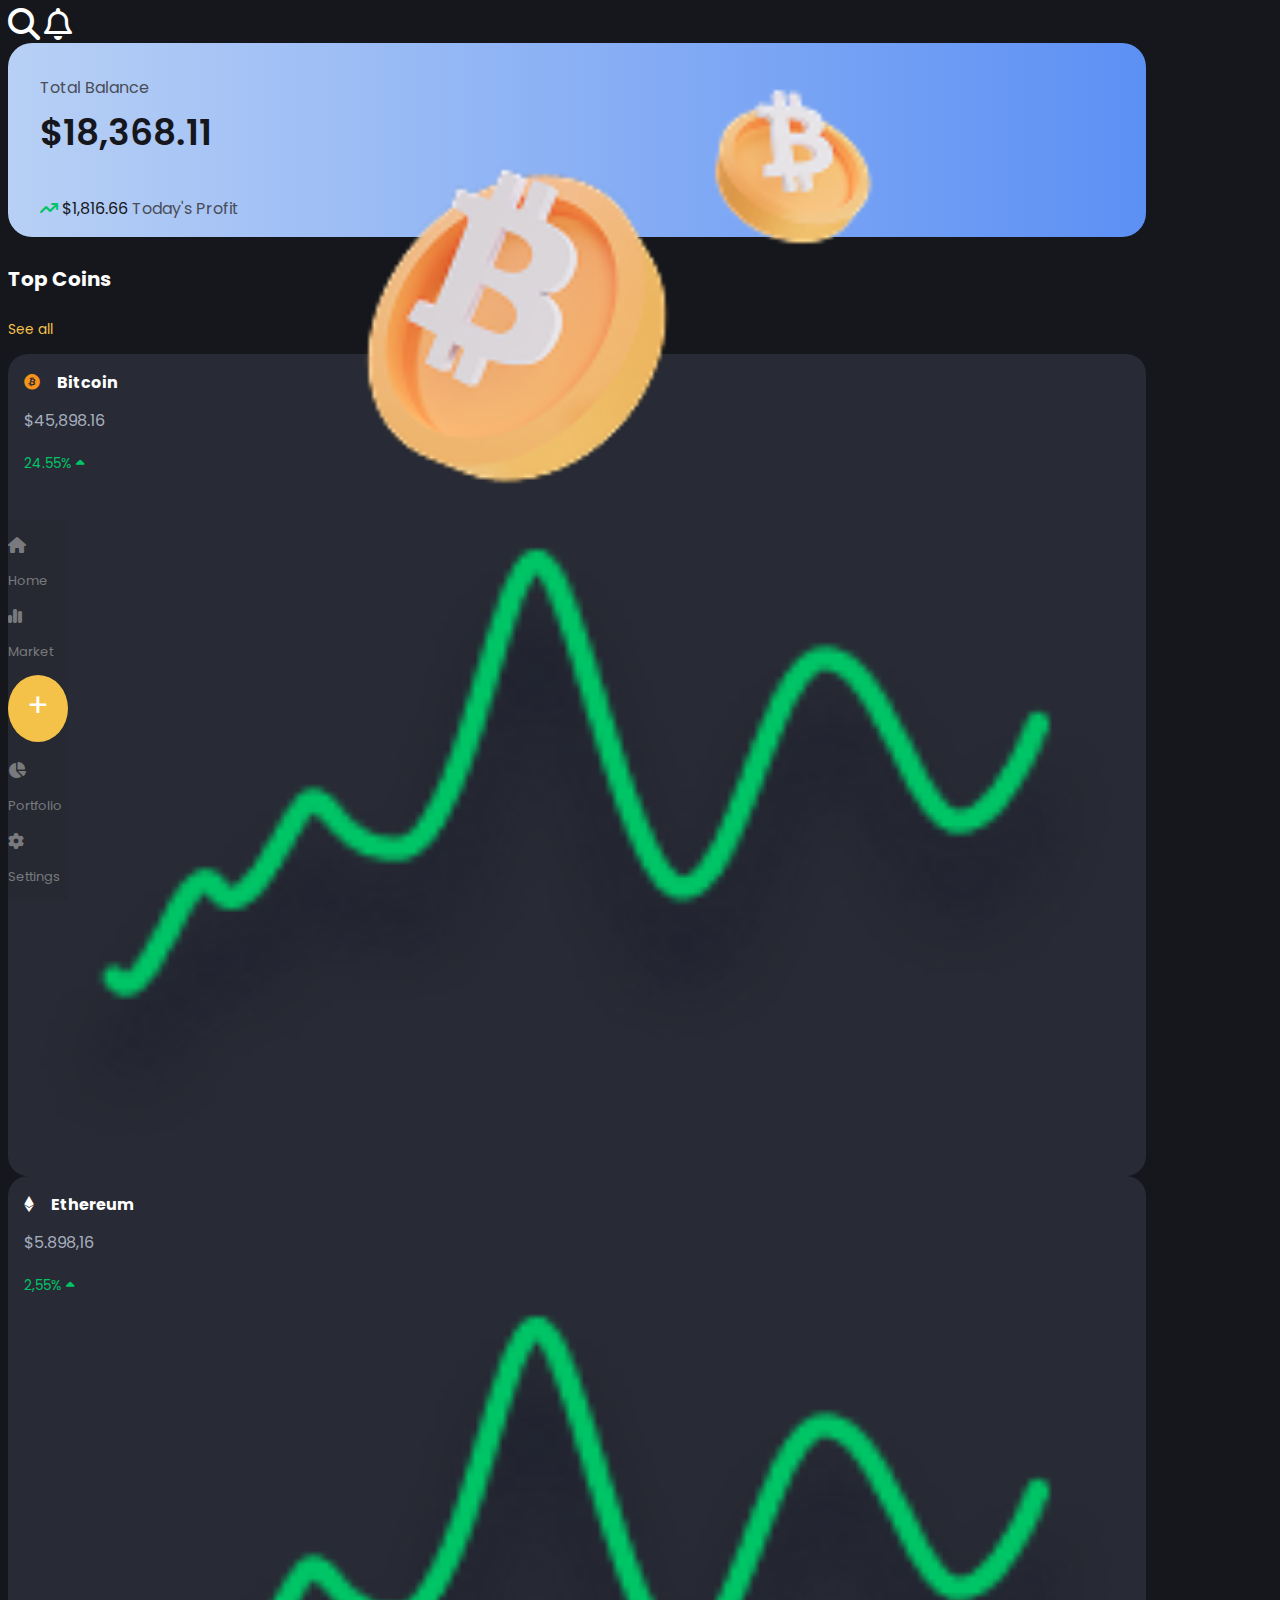
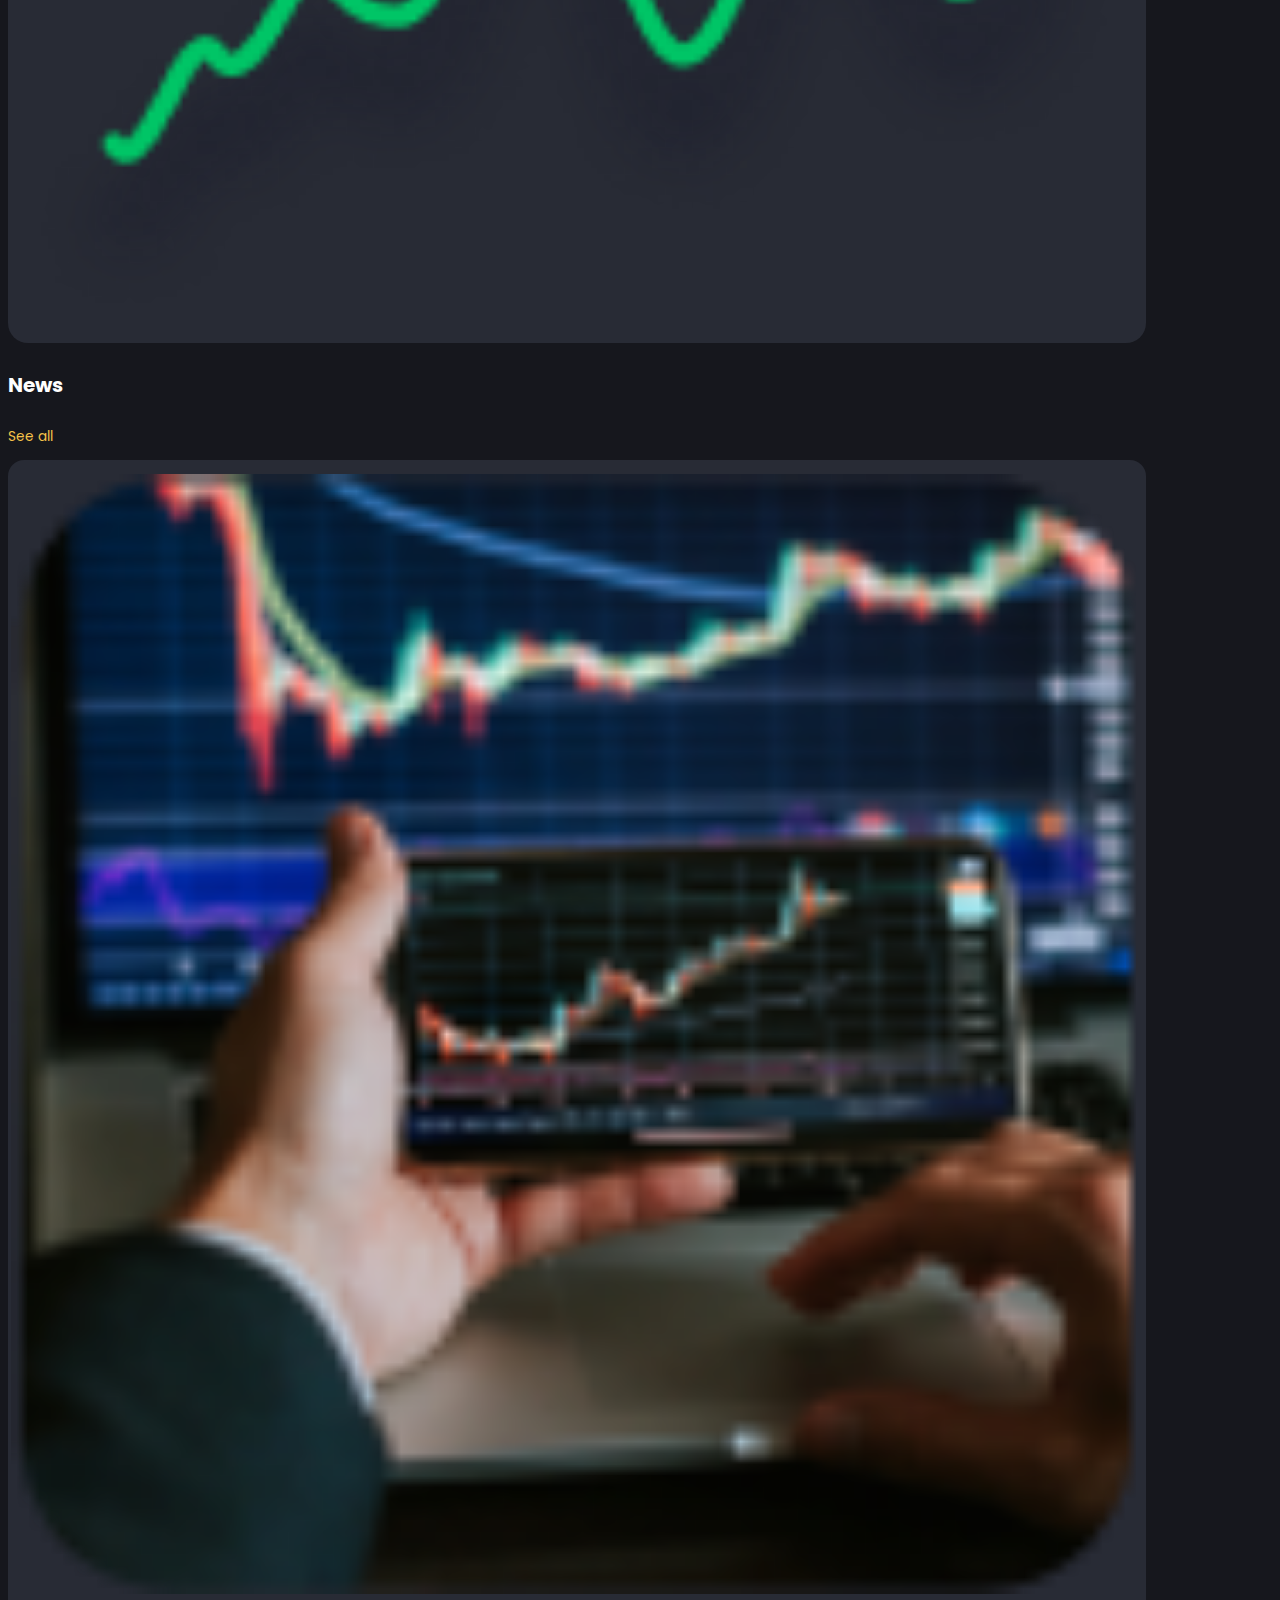
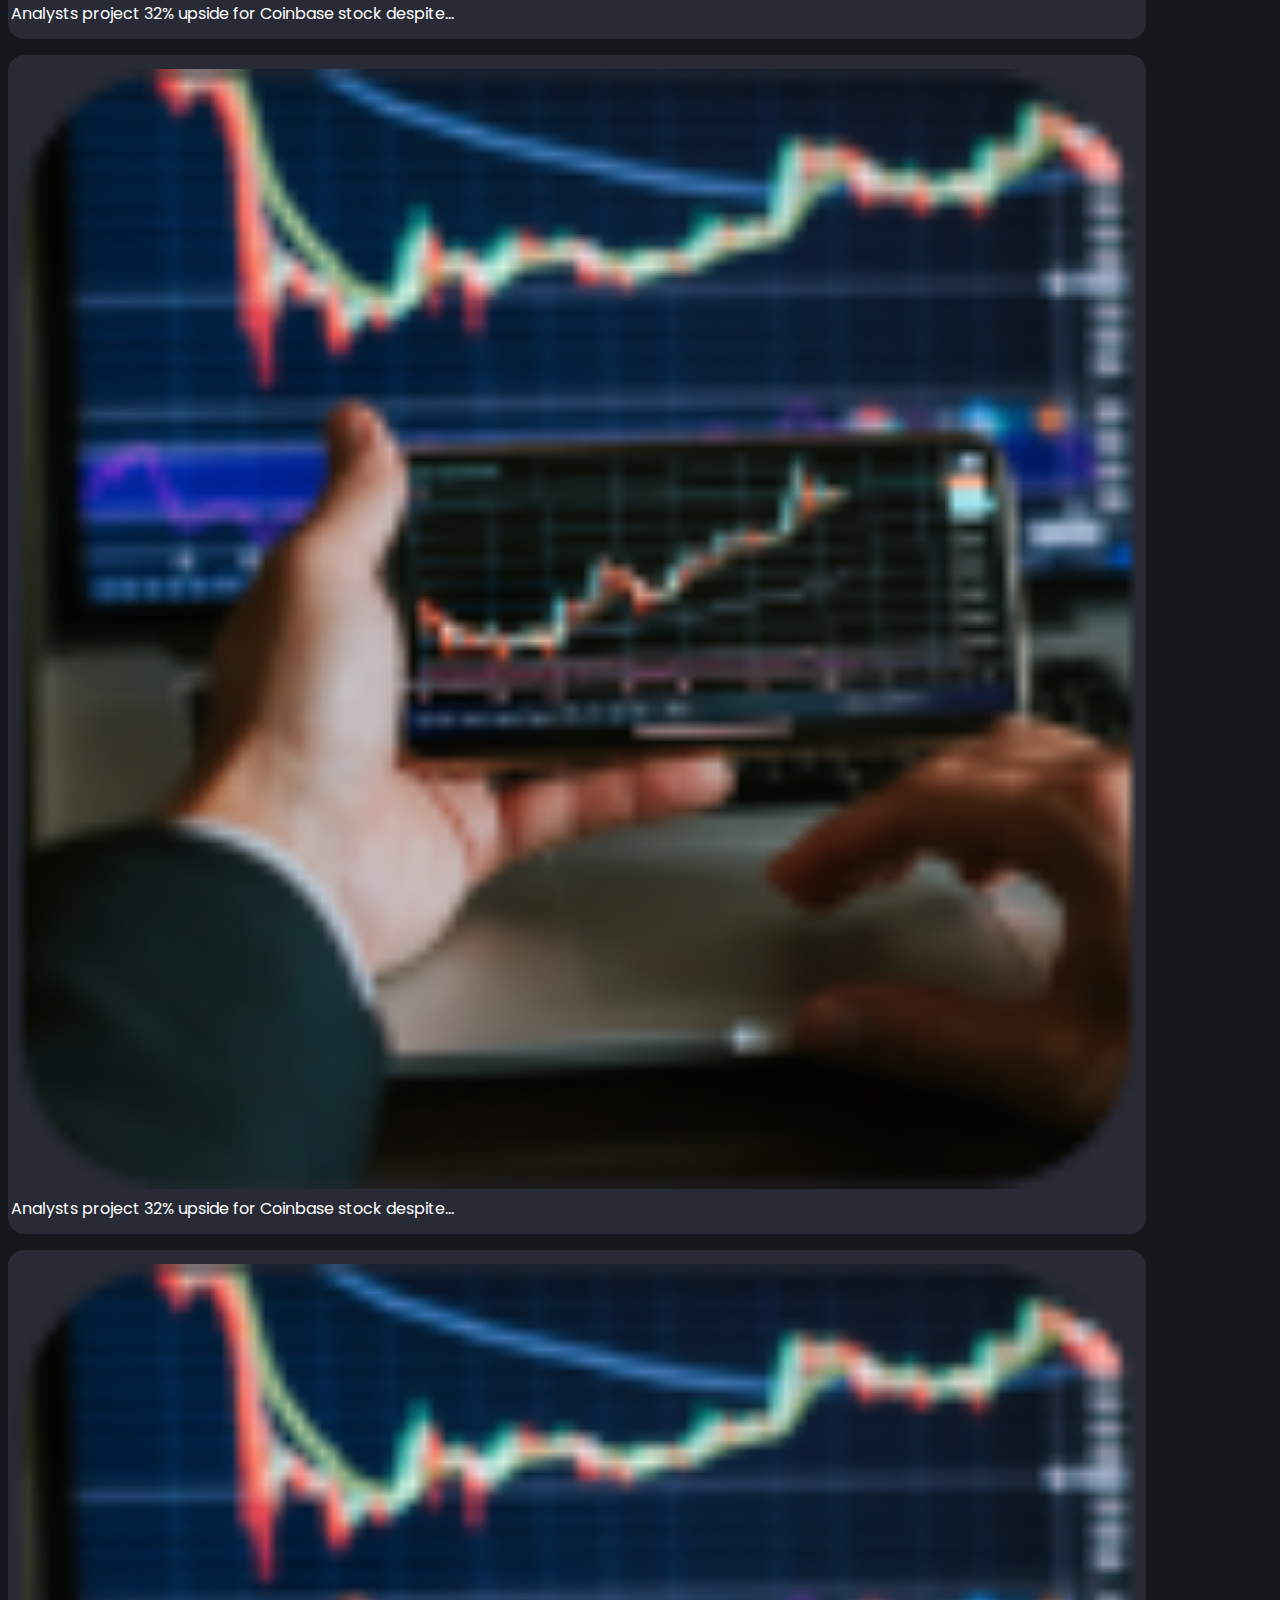
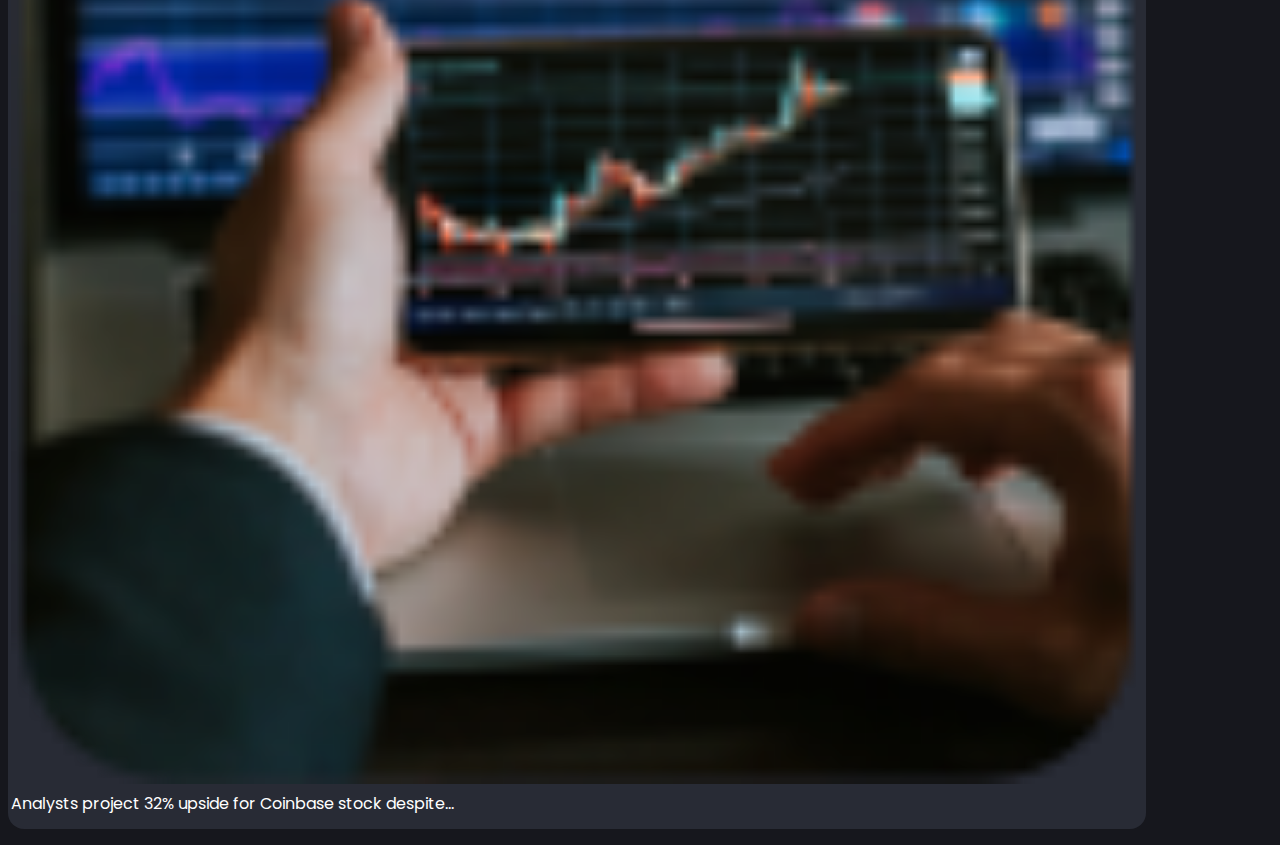
<file: index.html>
<!doctype html>
<html lang="en">
  <head>
    <meta charset="utf-8">
    <meta name="viewport" content="width=device-width, initial-scale=1">
    <title>.: The Crypto App :.</title>
    <link rel="stylesheet" href="https://cdn.jsdelivr.net/npm/bootstrap@5.3.5/dist/css/bootstrap.min.css" integrity="sha384-SgOJa3DmI69IUzQ2PVdRZhwQ+dy64/BUtbMJw1MZ8t5HZApcHrRKUc4W0kG879m7" crossorigin="anonymous">
    <link rel="stylesheet" href="style.css">
    <link rel="stylesheet" href="https://cdnjs.cloudflare.com/ajax/libs/font-awesome/6.7.2/css/all.min.css">
  
    <link rel="preconnect" href="https://fonts.googleapis.com">
    <link rel="preconnect" href="https://fonts.gstatic.com" crossorigin>
    <link href="https://fonts.googleapis.com/css2?family=Poppins:ital,wght@0,100;0,200;0,300;0,400;0,500;0,600;0,700;0,800;0,900;1,100;1,200;1,300;1,400;1,500;1,600;1,700;1,800;1,900&display=swap" rel="stylesheet">
  </head>
  <body>
    <!-- Header -->
     <div class="container">
        <div class="row">
            <div class="col-12 text-end mt-3 mb-3">
                <i class="fa-solid fa-magnifying-glass fa-2x mx-2"></i>
                <i class="fa-regular fa-bell fa-2x"></i>
            </div>

        </div>
     </div>

    <!-- Balance -->
    <div class="container">
      <div class="row">
        <div id="balance" class="col-12">
          <img id="btc1" src="assets/btc1.png">
          <p class="totalBalance">Total Balance</p>
          
          <h3>$18,368.11</h2>
          
          <p class="mt-5 todayProfit"><i class="fa-solid fa-arrow-trend-up"></i> <span class="highlight">$1,816.66</span>  Today's Profit</p>
          <img id="btc2" src="assets/btc2.png">
        </div>
      </div>    
    </div>   

      <!-- Top Coins-->
       <div class="container mt-5">
            <div class="row">
                <div class="col-9">
                    <h4>Top Coins</h4>
                </div>
                <div class="col-3 text-end">
                    <p class="legenda">See all</p>
                </div>
            </div>
            <div class="row mt-2">
                <div class="col-6">
                    <div class="coin">
                      <i class="fa-brands fa-bitcoin"></i>
                      <h5>Bitcoin</h5>
                      <h4 class="valor">$45,898.16</h4>
                      <p class="lucratividade">24.55% <i class="fa-solid fa-caret-up"></i></p>
                      <img src="assets/chartline.png" width="100%" alt="chartline">
                    </div>
                </div>
                <div class="col-6">
                  <div class="coin">
                      <i class="fa-brands fa-ethereum"></i>
                      <h5>Ethereum</h5>
                      <h4 class="valor">$5.898,16</h4>
                      <p class="lucratividade">2,55% <i class="fa-solid fa-caret-up fa0.4x"></i></p>
                      <img src="assets/chartline.png" width="100%" alt="chartline">
                  </div>
                </div>
            </div>
       </div>
      
      <!-- News-->
       <div class="container mt-5">
        <div class="row">
          <div class="col-9">
              <h4>News</h4>
          </div>
          <div class="col-3 text-end">
              <p class="legenda">See all</p>
          </div>
        </div>
        <div class="row mt-2 noticia">
            <div class="col-4">
                <img src="assets/news.png" width="100%" alt="coin">
            </div>
            <div class="col-8">
              <span class="textoNoticia">Analysts project 32% upside for Coinbase stock despite... </span>
            </div>
        </div>    
        <div class="row mt-2 noticia">
          <div class="col-4">
              <img src="assets/news.png" width="100%" alt="coin">
          </div>
          <div class="col-8">
            <span class="textoNoticia">Analysts project 32% upside for Coinbase stock despite... </span>
          </div>
      </div> 
      <div class="row mt-2 noticia">
        <div class="col-4">
            <img src="assets/news.png" width="100%" alt="coin">
        </div>
        <div class="col-8">
          <span class="textoNoticia">Analysts project 32% upside for Coinbase stock despite... </span>
        </div>
    </div>  
       </div>

       <!-- Footer-->
        <div class="container-fluid" id="footer">
          <div class="row">
              <div class="col-2 text-center itemMenu">
                <i class="fa-solid fa-house icon"></i>
                <p class="menu">Home</p>
              </div>
              <div class="col-2 text-center itemMenu">
                <i class="fa-solid fa-chart-simple icon"></i>
                <p class="menu">Market</p>
              </div>
              <div class="col-4 text-center">
                <div id="plus">+</div>
              </div>
              <div class="col-2 text-center itemMenu">
                <i class="fa-solid fa-chart-pie icon"></i>
                <p class="menu">Portfolio</p>
              </div>
              <div class="col-2 text-center itemMenu">
                <i class="fa-solid fa-gear icon"></i>
                <p class="menu">Settings</p>
              </div>
        </div>
      </div>
  </body>
</html>
</file>
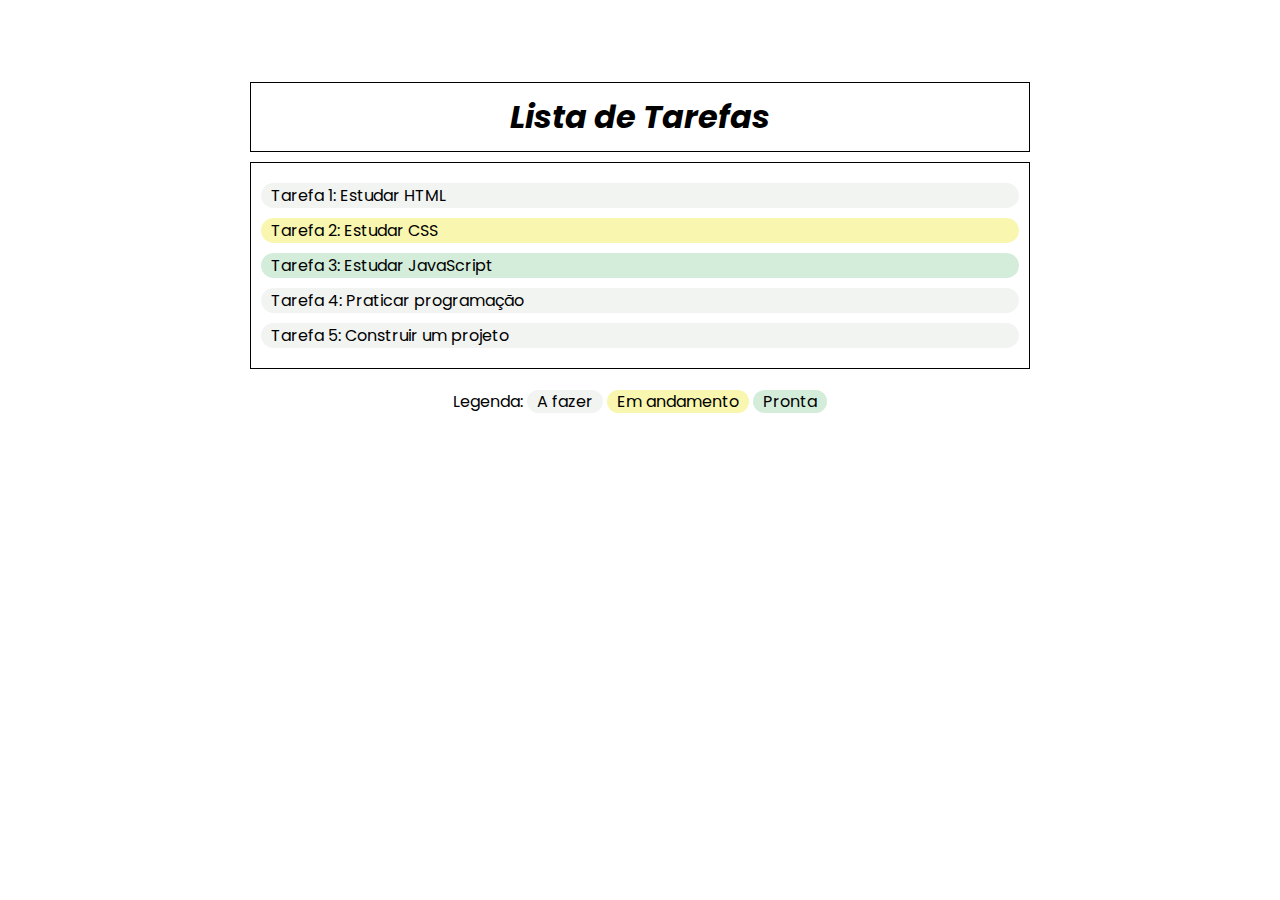
<file: lista-tarefas/index.html>
<!DOCTYPE html>
<html lang="en">
<head>
  <meta charset="UTF-8">
  <meta name="viewport" content="width=device-width, initial-scale=1.0">
  <title>Lista de tarefas</title>
  <link rel="stylesheet" href="style.css">
  <link rel="preconnect" href="https://fonts.googleapis.com">
  <link rel="preconnect" href="https://fonts.gstatic.com" crossorigin>
  <link href="https://fonts.googleapis.com/css2?family=Poppins:ital,wght@0,100;0,200;0,300;0,400;0,500;0,600;0,700;0,800;0,900;1,100;1,200;1,300;1,400;1,500;1,600;1,700;1,800;1,900&display=swap" rel="stylesheet">
  
</head>
<body>
  <h1>Lista de Tarefas</h1>
  <ul>
    <li class="ready">Tarefa 1: Estudar HTML</li>
    <li class="ongoing">Tarefa 2: Estudar CSS</li>
    <li class="done">Tarefa 3: Estudar JavaScript</li>
    <li class="ready">Tarefa 4: Praticar programação</li>
    <li class="ready">Tarefa 5: Construir um projeto</li>
  </ul>
  <p>Legenda: <span class="ready">A fazer</span> <span class="ongoing">Em andamento</span> <span class="done">Pronta</span></p>
</body>
</html>
</file>
<file: style.css>
body {
  background-color: #16171D;
  font-family: "Poppins", sans-serif;
  font-weight: 400;
  font-style: normal;
}

i {
  color: #FFFFFF;
}

.container {
  max-width: 90%;
}

#balance {
  background-image: linear-gradient(to right, #B8D0F5, #5C90F4);
  padding: 1em 2em;
  margin: auto;
  border-radius: 1.5em;
  color: #494D58;
  font-size: 1em;
}

.totalBalance {
  margin-top: 1em;
  font-size: 1em;
}

#balance h3 {
  font-size: 2.25em;
  font-weight: 600;
  margin-top: -0.3em;
}

.todayProfit {
  margin-bottom: 0;
}

#btc1 {
  float: right;
  width: 20%;
  margin-right: 20%;
}

#btc2 {
  float: right;
  width: 40%;
  margin-top: -6.5em;
  margin-right: -30px;
}
.legenda {
 color: #F5C249;
 font-size: 0.85em;
}

h4 {
  color: white;
  font-size: 1.25em;
}

.highlight, #balance h3 {
  color: #16171D;
}

.fa-arrow-trend-down {
  color: #FF0000;
}

.coin {
  background-color:#282B35;
  padding: 1em;
  border-radius: 1.25em;
}

.coin h5 {
  color: #FFFFFF;
  font-size: 1em;
  margin: 0.8em;
  display: inline;
}

.valor {
  color: #A7AEBF;
  font-size: 1em;
  margin-top: 0.8em;
  font-weight: 400;
}

.fa-bitcoin {
  color: #F7931A;
}

.lucratividade, .fa-caret-up, .fa-arrow-trend-up{
  color: #00C566;
}

.lucratividade {
  font-size: 0.85em;
  margin-top: 0.5em;
}

.noticia {
  background-color: #282B35;
  padding: 0.85em 0.2em;
  border-radius: 1em;
  margin-bottom: 1em;
  color:#FFFFFF;
}

.textoNoticia {
  display: inline;
  font-size: 1em;
}

#footer {
  background-color: #262932;
  padding-top: 0.8em;
  position: fixed;
  bottom: 0;
}

.menu {
  font-size: small;
}

.itemMenu, .itemMenu i {
  color: #787a7d;
}

.itemMenu:hover {
  color: #F5C249;
}


#plus {
  color: white;
  background-color: #F5C249;
  font-size: xx-large;
  width: 60px;
  height: 60px;
  margin: 0 auto 0.5em;
  padding-top: 7px;
  border-radius:50%;
  text-align: center;
}
</file>
<file: lista-tarefas/style.css>
body {
  padding-top: 5%;
  font-family: "Poppins", sans-serif;
}
h1 {
  border: 1px solid black;
  padding: 10px;
  width: 60%;
  margin: 10px auto;
  text-align: center;
  font-style: italic;
}

ul {
  list-style-type: none;
  border: 1px solid black;
  padding: 10px;
  width: 60%;
  margin: 10px auto;
}

li {
  margin:10px 0;
}

.ready {
  background-color: #f2f4f2;
  border-radius: 50px;
  padding: 0 10px;
}

.ongoing {
  background-color: #f9f6af;
  border-radius: 50px;
  padding: 0 10px;
}

.done {
  background-color: #d4edda;
  border-radius: 50px;
  padding: 0 10px;
}

p {
  padding: 10px;
  width: 60%;
  margin: 10px auto;
  text-align: center;
}
</file>
